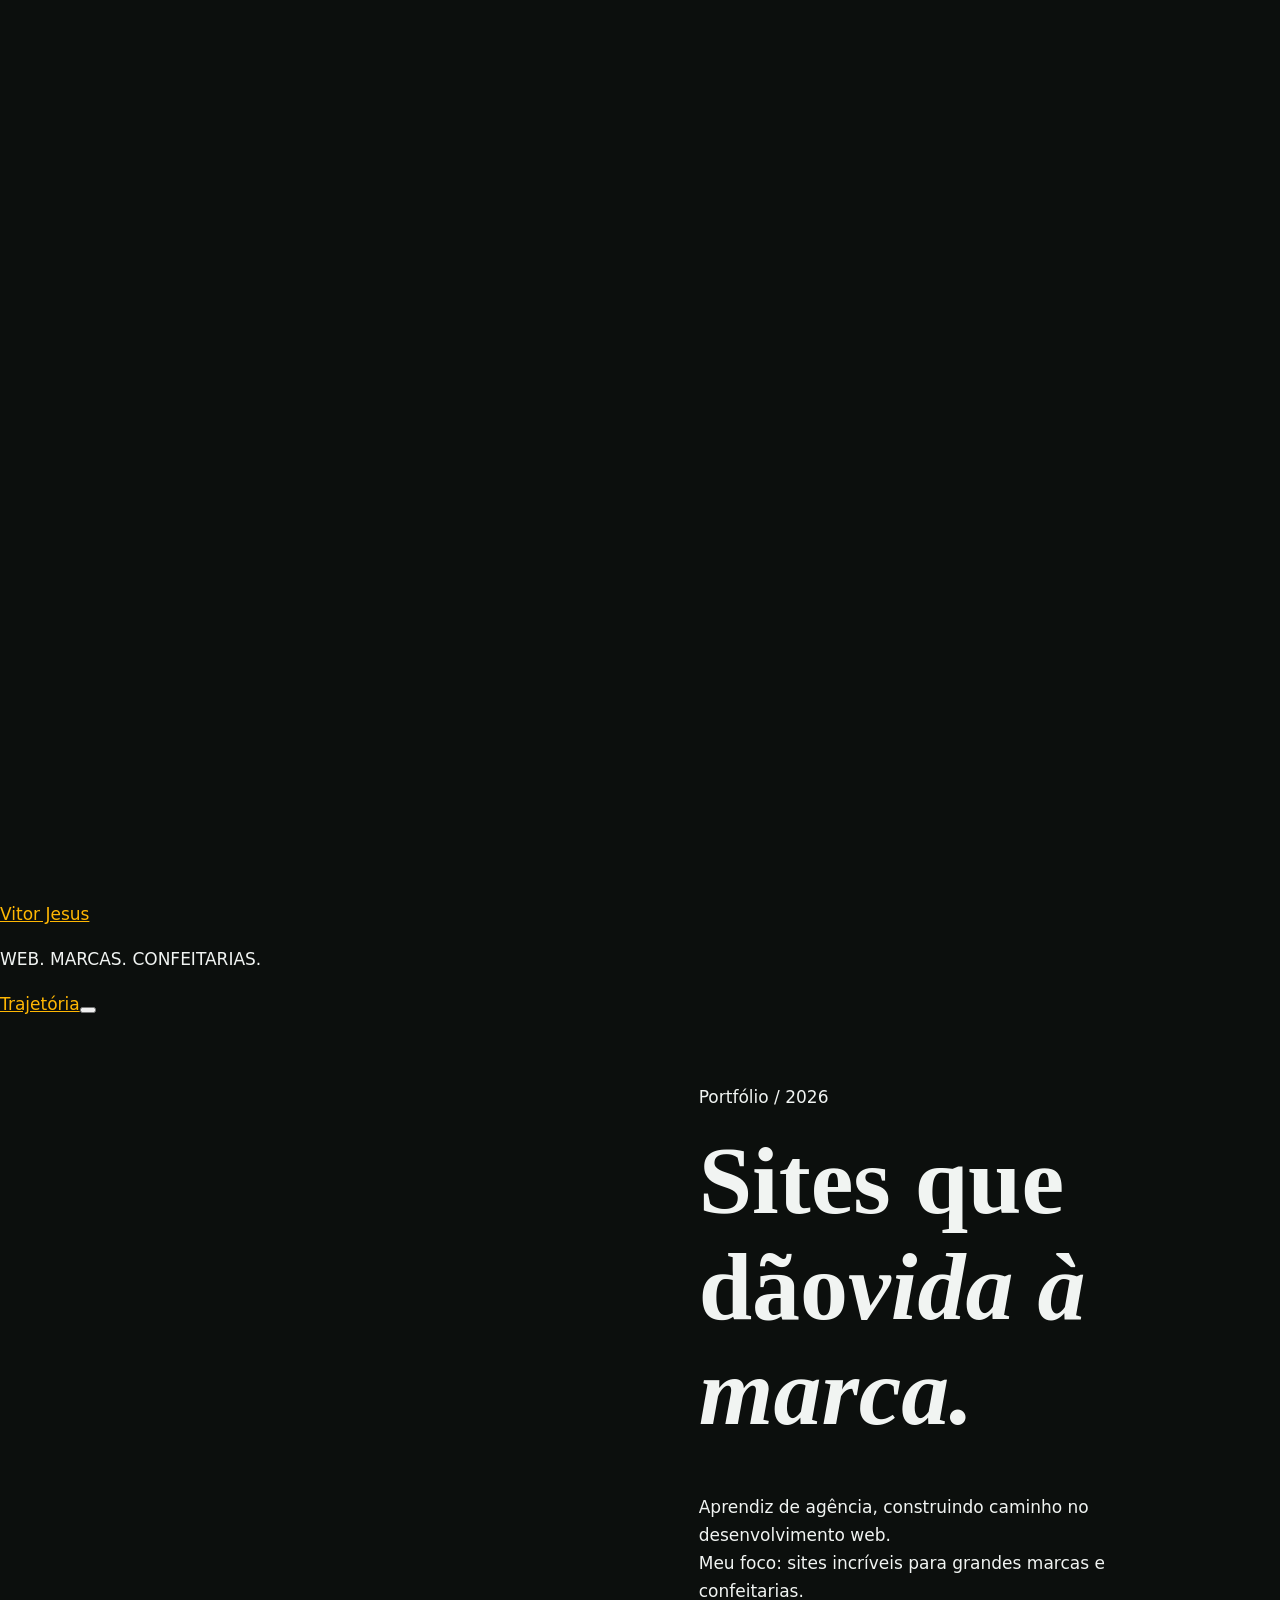
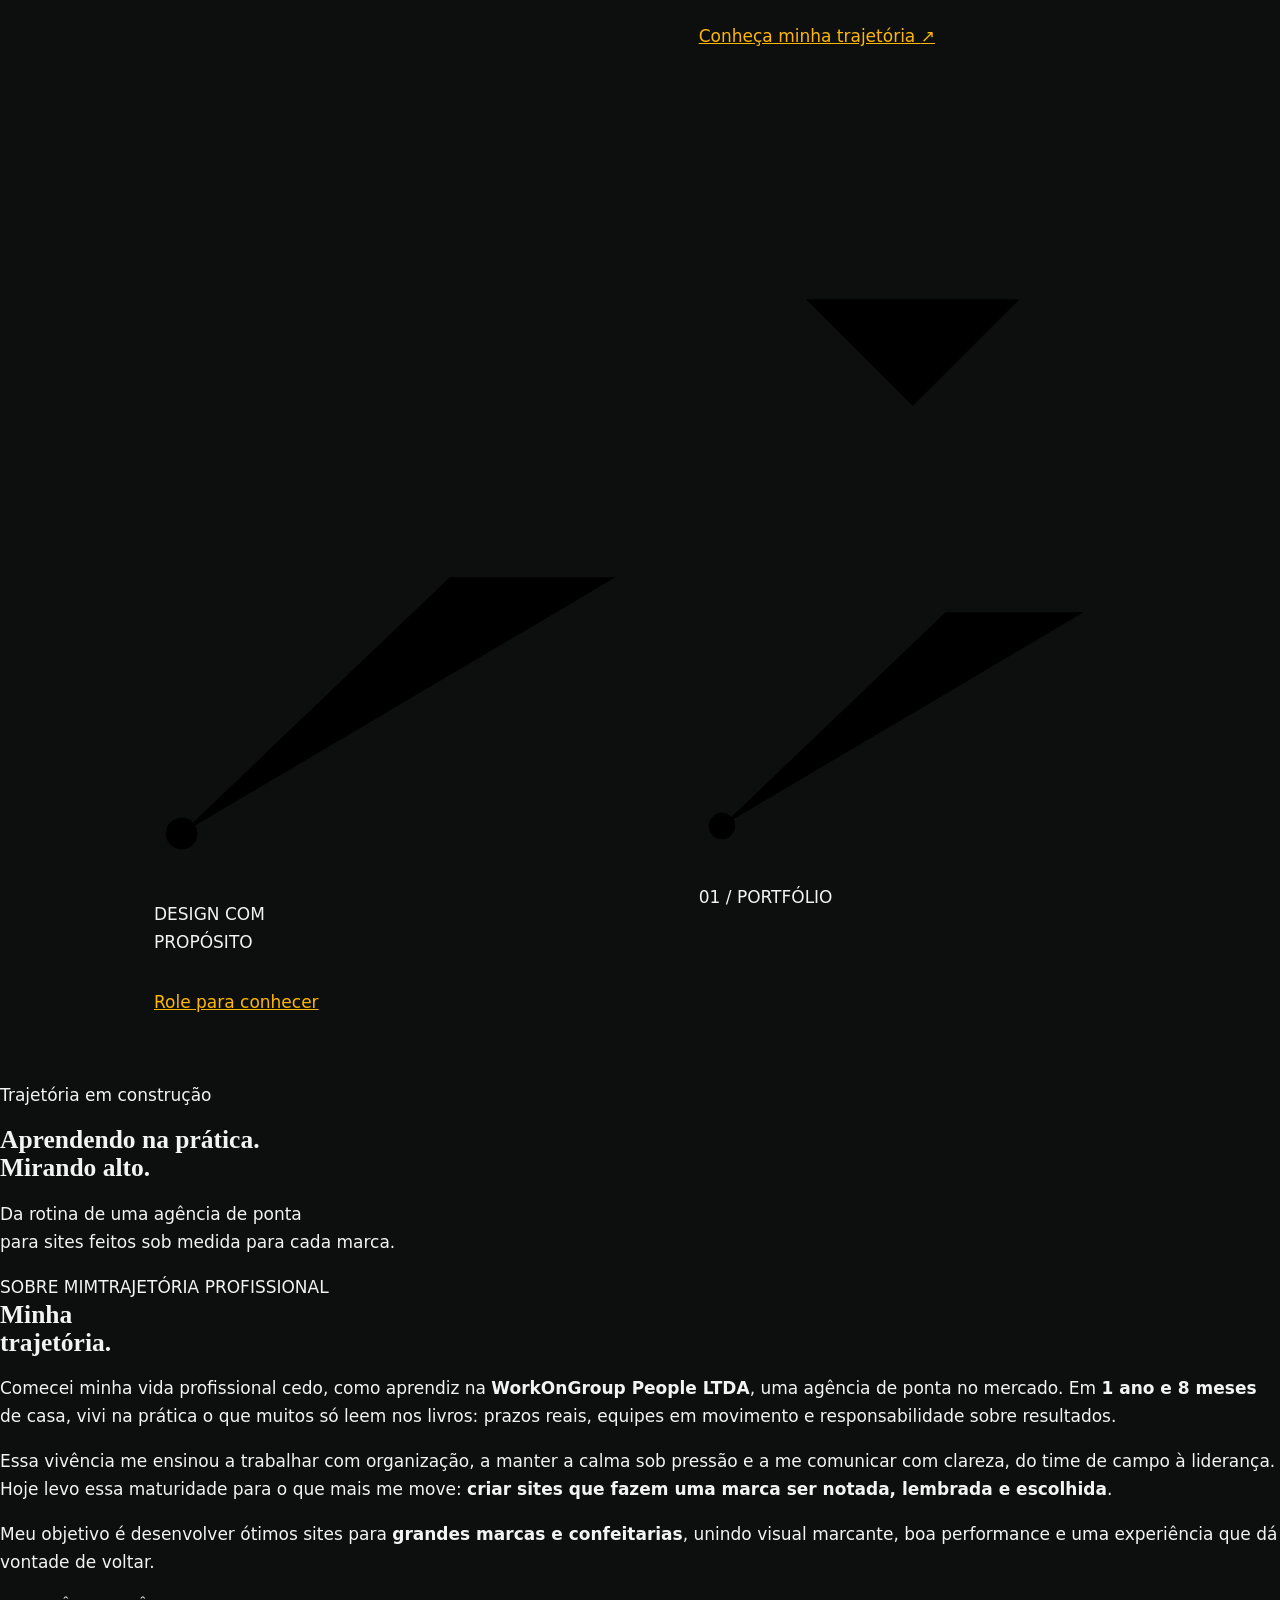
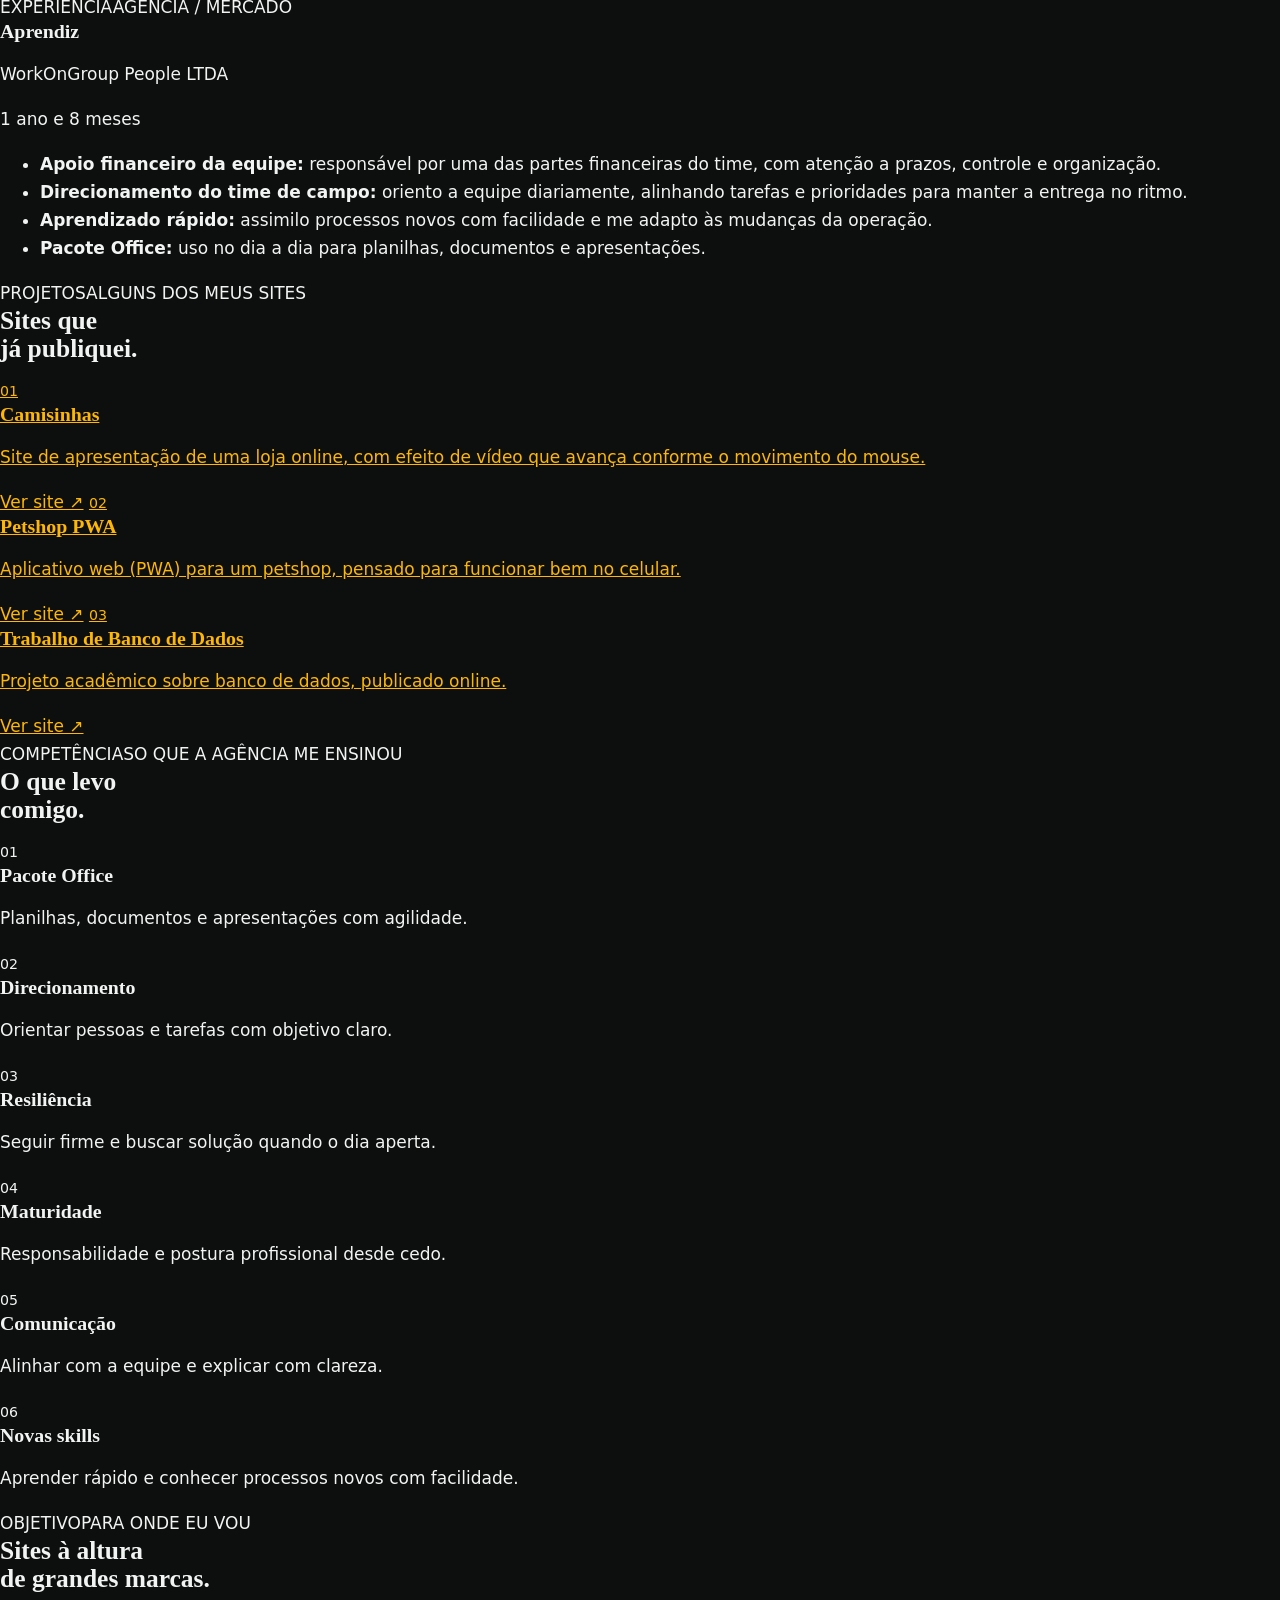
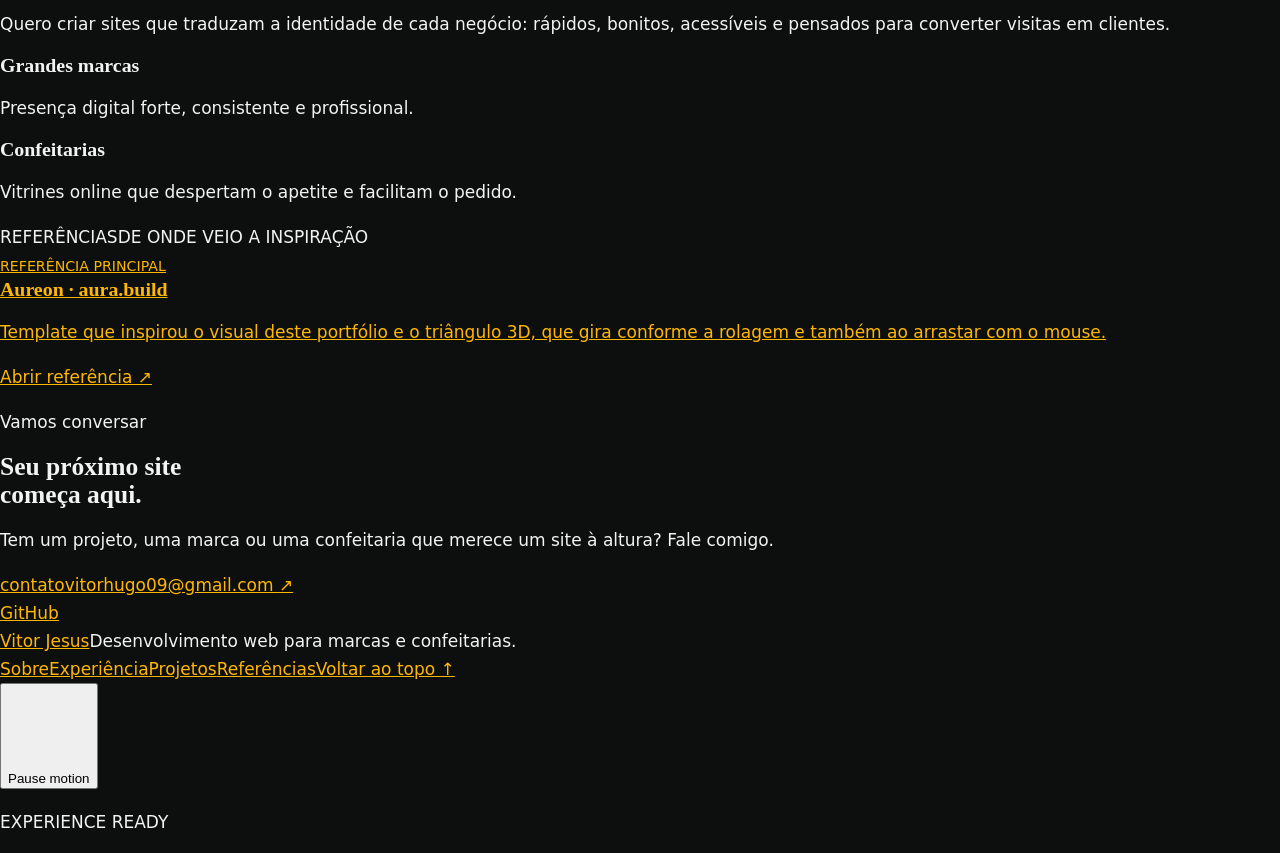
<file: index.html>
<!DOCTYPE html>
<html lang="pt-BR"><head><meta charset="UTF-8"><meta name="viewport" content="width=device-width,initial-scale=1"><meta name="theme-color" content="#050b20">
<meta name="description" content="Portfólio de desenvolvimento web: trajetória profissional, experiência em agência e objetivo de criar ótimos sites para grandes marcas e confeitarias.">
<title>Portfólio — Vitor Jesus | Sites para marcas e confeitarias</title>
<link rel="stylesheet" href="style.css"></head><body>
<a class="skip" href="#sobre">Pular para o conteúdo</a><div class="reading-progress" aria-hidden="true"></div><div class="webgl-stage" id="stage" aria-hidden="true"></div><div class="object-interaction" id="object-control" role="img" tabindex="0" aria-label="Objeto 3D interativo. Arraste na horizontal ou use as setas esquerda e direita para girar."></div>
<header class="site-header"><div class="header-inner shell"><a class="brand" href="#top" aria-label="Vitor Jesus, início"><span class="brand-dot"></span>Vitor Jesus</a><p class="header-manifesto">WEB. MARCAS. CONFEITARIAS.</p><div class="header-actions"><a class="explore-link" href="#sobre"><i class="status-dot"></i>Trajetória</a><button class="menu-toggle" aria-expanded="false" aria-controls="main-menu" aria-label="Abrir menu"><span></span><span></span><span></span></button></div></div></header>
<nav id="main-menu" class="menu-overlay" hidden aria-label="Navegação principal"><a href="#sobre"><small>01</small>Sobre mim</a><a href="#experiencia"><small>02</small>Experiência</a><a href="#projetos"><small>03</small>Projetos</a><a href="#competencias"><small>04</small>Competências</a><a href="#objetivo"><small>05</small>Objetivo</a><a href="#referencias"><small>06</small>Referências</a><a href="#contato"><small>07</small>Contato</a><p>SITES COM IDENTIDADE. RESULTADOS REAIS.</p></nav>
<main>
<div class="hero-sequence" id="top"><section class="hero" aria-labelledby="hero-title"><div class="fallback-art" aria-hidden="true"></div><div class="hero-copy"><p class="eyebrow">Portfólio / 2026</p><h1 id="hero-title">Sites que dão<em>vida à marca.</em></h1><p class="hero-description">Aprendiz de agência, construindo caminho no desenvolvimento web.<br>Meu foco: sites incríveis para grandes marcas e confeitarias.</p><div class="hero-cta"><a class="pill-button" href="#sobre">Conheça minha trajetória <span aria-hidden="true">↗</span></a><a class="circle-button" href="#intro" aria-label="Rolar para baixo"><svg viewBox="0 0 24 24"><path d="M12 3v17m-6-6 6 6 6-6"/></svg></a></div></div><div class="annotation a" aria-hidden="true"><svg viewBox="0 0 130 95"><path d="M7 80 75 15h42"/><circle cx="7" cy="80" r="4"/></svg>DESIGN COM<br>PROPÓSITO</div><div class="annotation b" aria-hidden="true"><svg viewBox="0 0 130 95"><path d="M7 80 75 15h42"/><circle cx="7" cy="80" r="4"/></svg>01 / PORTFÓLIO</div><div class="hero-bottom"><div class="shell"><a href="#intro" class="scroll-prompt">Role para conhecer<span class="scroll-line"><i></i></span></a></div></div></section></div>
<section class="intro" id="intro"><div class="reveal"><p class="eyebrow">Trajetória em construção</p><h2>Aprendendo na prática.<br><span>Mirando alto.</span></h2><p class="intro-note">Da rotina de uma agência de ponta<br>para sites feitos sob medida para cada marca.</p></div></section>

<section class="pf pf-sobre" id="sobre"><div class="section-label"><span>SOBRE MIM</span><span class="muted">TRAJETÓRIA PROFISSIONAL</span></div>
<div class="pf-grid"><div class="pf-head reveal"><h2>Minha<br><span>trajetória.</span></h2></div>
<div class="pf-text reveal"><p>Comecei minha vida profissional cedo, como aprendiz na <strong>WorkOnGroup People LTDA</strong>, uma agência de ponta no mercado. Em <strong>1 ano e 8 meses</strong> de casa, vivi na prática o que muitos só leem nos livros: prazos reais, equipes em movimento e responsabilidade sobre resultados.</p><p>Essa vivência me ensinou a trabalhar com organização, a manter a calma sob pressão e a me comunicar com clareza, do time de campo à liderança. Hoje levo essa maturidade para o que mais me move: <strong>criar sites que fazem uma marca ser notada, lembrada e escolhida</strong>.</p><p>Meu objetivo é desenvolver ótimos sites para <strong>grandes marcas e confeitarias</strong>, unindo visual marcante, boa performance e uma experiência que dá vontade de voltar.</p></div></div></section>

<section class="pf pf-exp" id="experiencia"><div class="section-label"><span>EXPERIÊNCIA</span><span class="muted">AGÊNCIA / MERCADO</span></div>
<div class="pf-card reveal"><div class="pf-card-top"><div><h3>Aprendiz</h3><p class="pf-company">WorkOnGroup People LTDA</p></div><span class="pf-badge">1 ano e 8 meses</span></div>
<ul class="pf-list"><li><strong>Apoio financeiro da equipe:</strong> responsável por uma das partes financeiras do time, com atenção a prazos, controle e organização.</li><li><strong>Direcionamento do time de campo:</strong> oriento a equipe diariamente, alinhando tarefas e prioridades para manter a entrega no ritmo.</li><li><strong>Aprendizado rápido:</strong> assimilo processos novos com facilidade e me adapto às mudanças da operação.</li><li><strong>Pacote Office:</strong> uso no dia a dia para planilhas, documentos e apresentações.</li></ul></div></section>

<section class="pf pf-proj" id="projetos"><div class="section-label"><span>PROJETOS</span><span class="muted">ALGUNS DOS MEUS SITES</span></div>
<h2 class="pf-h2 reveal">Sites que<br><span>já publiquei.</span></h2>
<div class="pf-projs reveal">
<a class="pf-proj-card" href="https://vitor7795.github.io/Camisinhas/" target="_blank" rel="noopener"><small>01</small><h3>Camisinhas</h3><p>Site de apresentação de uma loja online, com efeito de vídeo que avança conforme o movimento do mouse.</p><span>Ver site ↗</span></a>
<a class="pf-proj-card" href="https://vitor7795.github.io/petshop-pwa/" target="_blank" rel="noopener"><small>02</small><h3>Petshop PWA</h3><p>Aplicativo web (PWA) para um petshop, pensado para funcionar bem no celular.</p><span>Ver site ↗</span></a>
<a class="pf-proj-card" href="https://vitor7795.github.io/Tabalho-Banco-de-Dados/" target="_blank" rel="noopener"><small>03</small><h3>Trabalho de Banco de Dados</h3><p>Projeto acadêmico sobre banco de dados, publicado online.</p><span>Ver site ↗</span></a>
</div></section>

<section class="pf pf-skills" id="competencias"><div class="section-label"><span>COMPETÊNCIAS</span><span class="muted">O QUE A AGÊNCIA ME ENSINOU</span></div>
<h2 class="pf-h2 reveal">O que levo<br><span>comigo.</span></h2>
<div class="pf-chips reveal"><article><small>01</small><h3>Pacote Office</h3><p>Planilhas, documentos e apresentações com agilidade.</p></article><article><small>02</small><h3>Direcionamento</h3><p>Orientar pessoas e tarefas com objetivo claro.</p></article><article><small>03</small><h3>Resiliência</h3><p>Seguir firme e buscar solução quando o dia aperta.</p></article><article><small>04</small><h3>Maturidade</h3><p>Responsabilidade e postura profissional desde cedo.</p></article><article><small>05</small><h3>Comunicação</h3><p>Alinhar com a equipe e explicar com clareza.</p></article><article><small>06</small><h3>Novas skills</h3><p>Aprender rápido e conhecer processos novos com facilidade.</p></article></div></section>

<section class="pf pf-goal" id="objetivo"><div class="section-label"><span>OBJETIVO</span><span class="muted">PARA ONDE EU VOU</span></div>
<div class="pf-goal-grid"><h2 class="reveal">Sites à altura<br>de <span>grandes marcas.</span></h2><div class="reveal"><p>Quero criar sites que traduzam a identidade de cada negócio: rápidos, bonitos, acessíveis e pensados para converter visitas em clientes.</p><div class="pf-two"><div><h3>Grandes marcas</h3><p>Presença digital forte, consistente e profissional.</p></div><div><h3>Confeitarias</h3><p>Vitrines online que despertam o apetite e facilitam o pedido.</p></div></div></div></div></section>
<section class="pf pf-ref" id="referencias"><div class="section-label"><span>REFERÊNCIAS</span><span class="muted">DE ONDE VEIO A INSPIRAÇÃO</span></div>
<div class="pf-ref-grid reveal"><a class="pf-ref-main" href="https://www.aura.build/templates/aureon" target="_blank" rel="noopener"><small>REFERÊNCIA PRINCIPAL</small><h3>Aureon · aura.build</h3><p>Template que inspirou o visual deste portfólio e o triângulo 3D, que gira conforme a rolagem e também ao arrastar com o mouse.</p><span>Abrir referência ↗</span></a></div></section>
</main>
<footer class="footer" id="contato"><div class="footer-top"><div class="reveal"><p class="eyebrow">Vamos conversar</p><h2>Seu próximo site<br><span>começa aqui.</span></h2></div><div class="pf-contact reveal"><p>Tem um projeto, uma marca ou uma confeitaria que merece um site à altura? Fale comigo.</p><a class="pill-button" href="mailto:contatovitorhugo09@gmail.com">contatovitorhugo09@gmail.com <span aria-hidden="true">↗</span></a><div class="pf-links"><a href="https://github.com/Vitor7795" rel="noopener">GitHub</a></div></div></div><div class="footer-bottom"><a class="brand" href="#top"><span class="brand-dot"></span>Vitor Jesus</a><span>Desenvolvimento web para marcas e confeitarias.</span><nav class="footer-links" aria-label="Rodapé"><a href="#sobre">Sobre</a><a href="#experiencia">Experiência</a><a href="#projetos">Projetos</a><a href="#referencias">Referências</a><a href="#top">Voltar ao topo ↑</a></nav></div></footer>
<div class="section-progress" aria-hidden="true" style="display:none"></div>
<button class="motion-toggle" aria-pressed="false" aria-label="Pausar animação"><svg viewBox="0 0 12 12"><path d="M4 1v10M8 1v10"/></svg><span>Pausar</span></button><p class="load-status" role="status">MONTANDO O OBJETO 3D</p>
<script src="three.min.js"></script>
<script src="cena3d.js"></script>
<script src="script.js"></script>
</body></html>
</file>
<file: style.css>
:root{--fundo:#0c0f0d;--painel:#151a17;--texto:#f1f4f2;--suave:#b8c2bc;--acento:#ffb703;--borda:#2a322d}
*{box-sizing:border-box}
html{scroll-behavior:smooth}
body{margin:0;background:var(--fundo);color:var(--texto);font:1.0625rem/1.65 system-ui,-apple-system,"Segoe UI",Roboto,sans-serif}
h1,h2,h3{font-family:"Iowan Old Style","Palatino Linotype",Georgia,serif;line-height:1.1;margin:0 0 .5em}
a{color:var(--acento)}
a:focus-visible{outline:3px solid #fff;outline-offset:3px}
.skip{position:absolute;left:-999px;background:#fff;color:#000;padding:.5rem 1rem}
.skip:focus{left:1rem;top:1rem;z-index:10}
.topo{display:flex;justify-content:space-between;align-items:center;gap:1rem;flex-wrap:wrap;padding:1rem clamp(1rem,5vw,4rem)}
.marca{font:700 1.25rem Georgia,serif;color:var(--texto);text-decoration:none}
.topo ul{display:flex;gap:1.5rem;list-style:none;margin:0;padding:0}
.topo ul a{color:var(--texto)}
.hero{display:grid;grid-template-columns:1.2fr 1fr;gap:2rem;align-items:center;max-width:1100px;margin:0 auto;padding:3rem clamp(1rem,5vw,4rem)}
.hero h1{font-size:clamp(3rem,9vw,6rem)}
.selo{margin:0 0 .5rem;color:var(--acento);font-weight:600}
.lead{font-size:1.25rem;color:var(--suave);max-width:36ch}
.retrato{width:100%;max-width:380px;height:auto;aspect-ratio:1;object-fit:cover;object-position:center;border-radius:50%;border:4px solid var(--acento);justify-self:center}
.botao{display:inline-block;background:var(--acento);color:#1a1200;font-weight:700;border-radius:.5rem;padding:.8rem 1.4rem;text-decoration:none}
.botao:hover{background:#fff}
.faixa{overflow:hidden;border-block:1px solid var(--borda);padding:.75rem 0;white-space:nowrap;color:var(--suave);font:italic 1.5rem Georgia,serif}
.faixa-trilho{display:inline-flex;animation:corre 30s linear infinite}
.faixa span{padding-right:1rem}
@keyframes corre{to{transform:translateX(-50%)}}
.bloco{max-width:1100px;margin:0 auto;padding:4rem clamp(1rem,5vw,4rem)}
.bloco h2{font-size:clamp(1.75rem,4vw,2.75rem)}
.grade{list-style:none;margin:2rem 0 0;padding:0;display:grid;grid-template-columns:repeat(auto-fit,minmax(260px,1fr));gap:1.5rem}
.cartao{background:var(--painel);border:1px solid var(--borda);border-radius:1rem;padding:1.5rem;border-top:6px solid var(--cor)}
.cartao h3{font-size:1.5rem}
.cartao p{color:var(--suave)}
.c1{--cor:#ff6b6b}.c2{--cor:#4dabf7}.c3{--cor:#b36bff}
.sobre p{max-width:60ch;font-size:1.15rem;color:var(--suave)}
.mini{color:var(--suave);font-size:.95rem}
.rodape{border-top:1px solid var(--borda);padding:2rem clamp(1rem,5vw,4rem);color:var(--suave)}
.rodape p{margin:.25rem 0}
@media (max-width:700px){.hero{grid-template-columns:1fr;text-align:left}.retrato{max-width:260px;justify-self:start}}
@media (prefers-reduced-motion:reduce){html{scroll-behavior:auto}.faixa-trilho{animation:none}}
</file>
